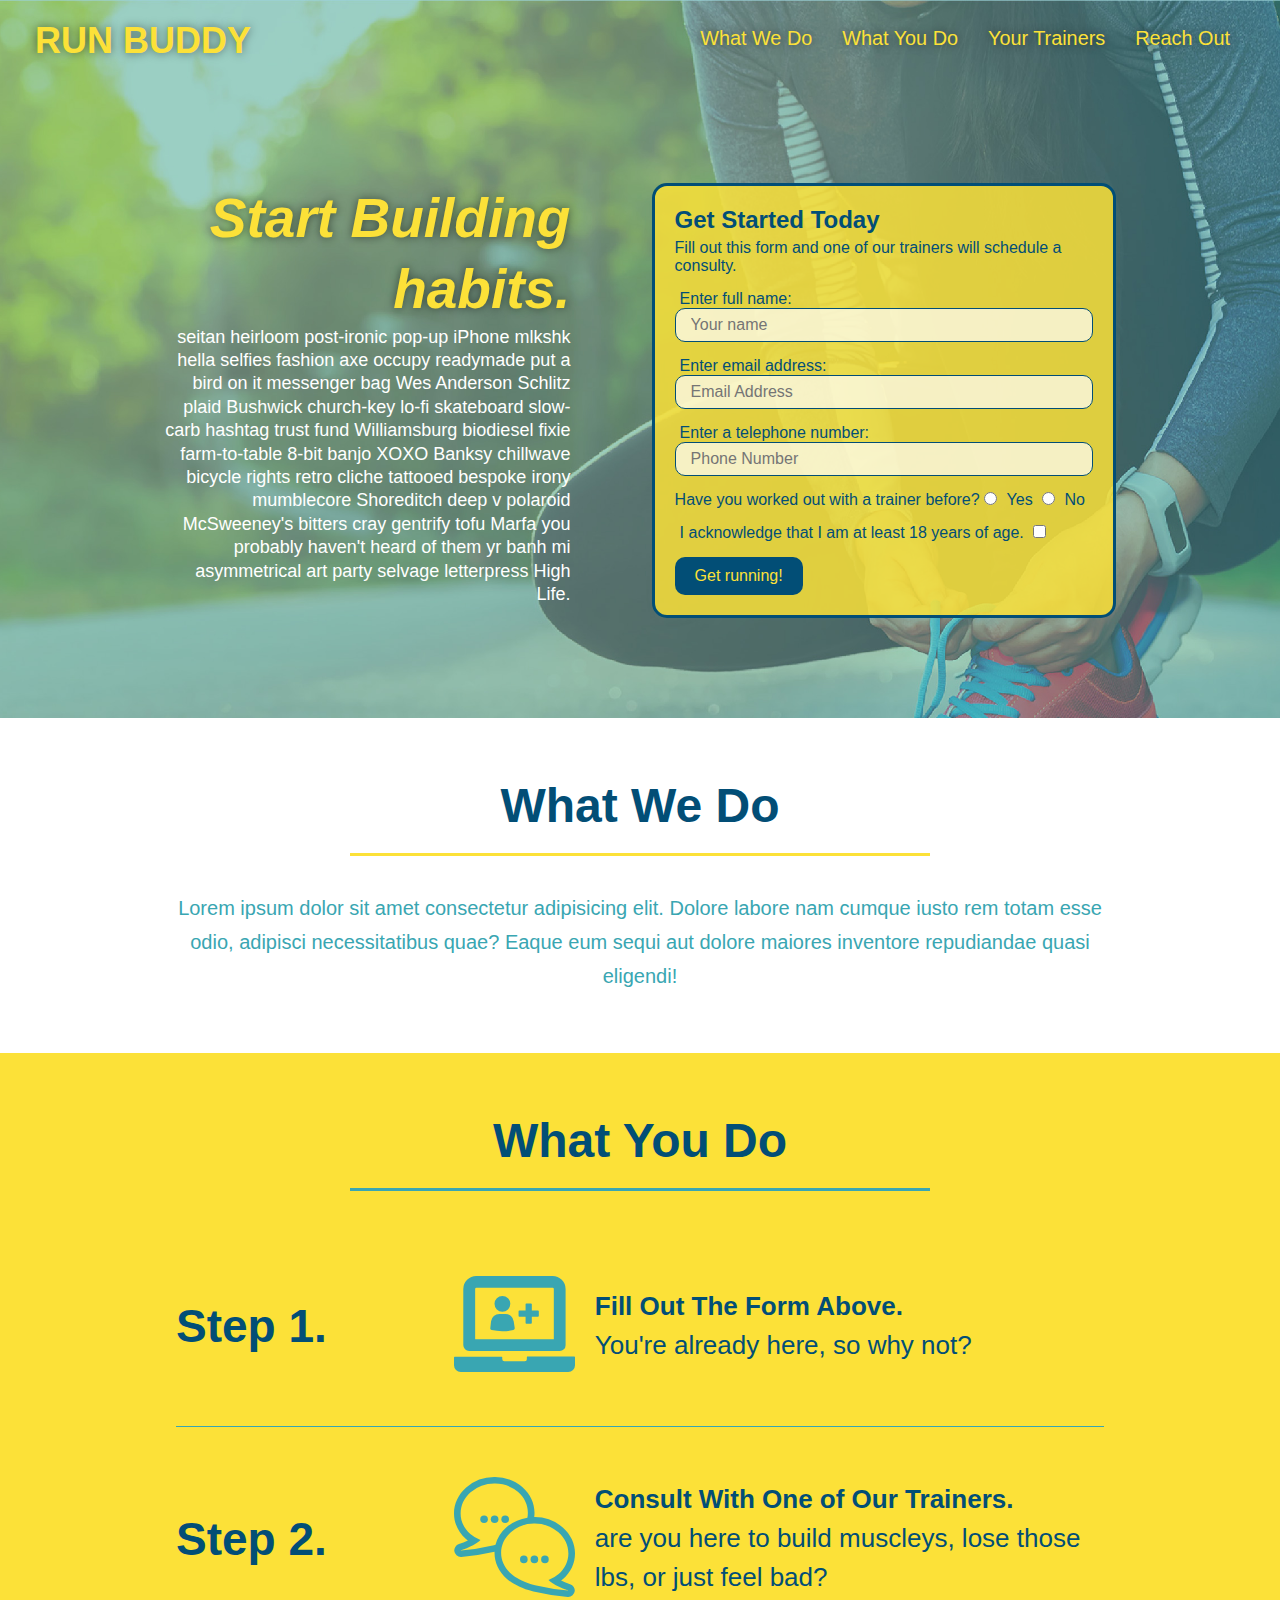
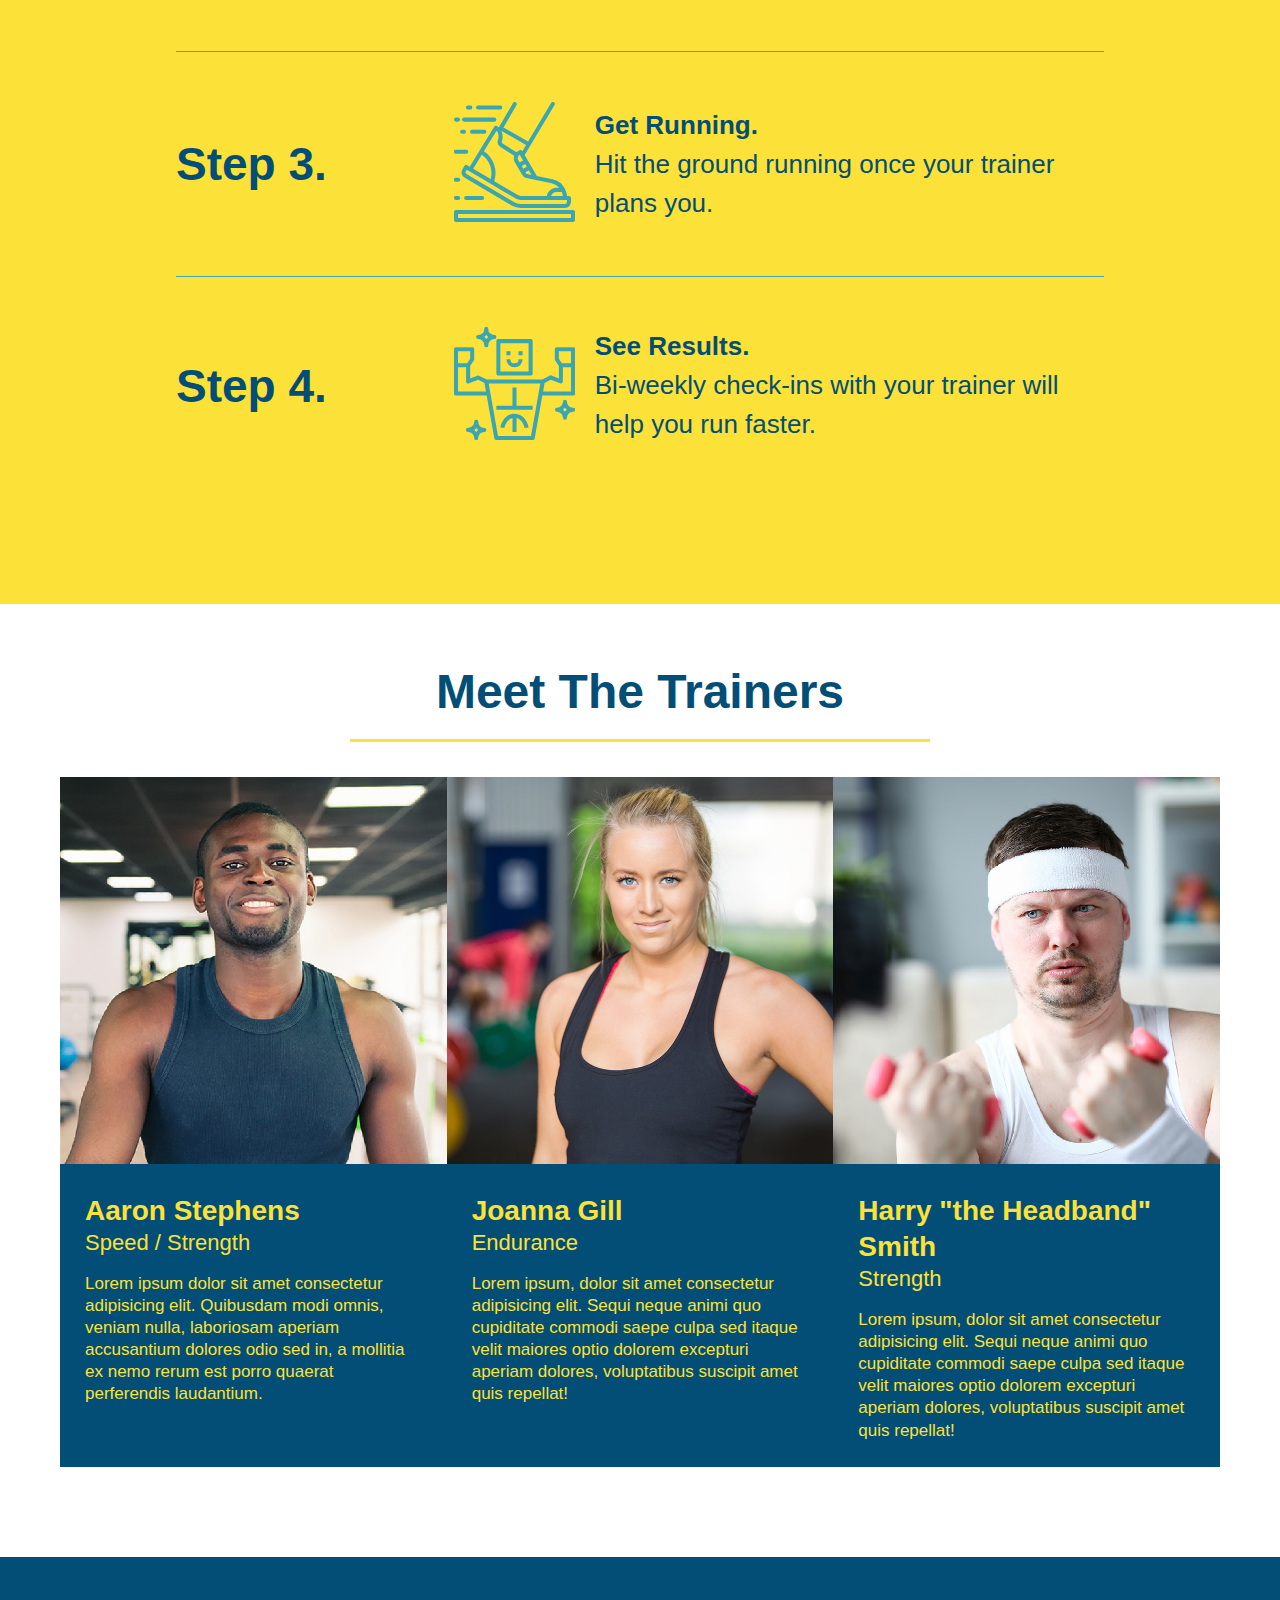
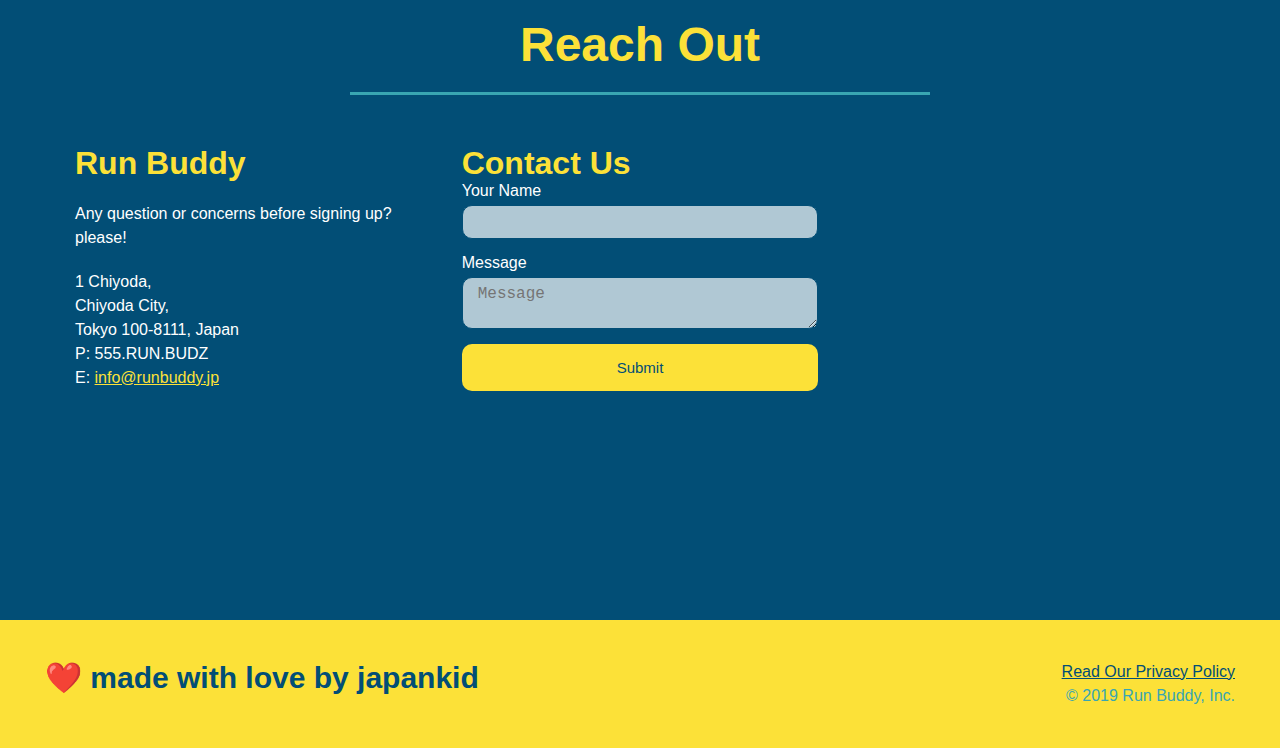
<file: index.html>
<!DOCTYPE html>
<html lang='en'>
    <head>
        <meta charset="UTF-8" />
        <meta name="viewport" content="width=device-width, initial-scale=1.0" />
        <link rel="stylesheet" href="./assets/css/style.css" />
        <title>Run Buddy</title>
    </head>
    <body>
        <!-- navigation -->
        <header>
            <h1>
                <a href="./">RUN BUDDY</a>
            </h1>
            <nav>
                <ul>
                    <li>
                        <a href="./index.html#what-we-do">What We Do</a>
                    </li>
                    <li>
                        <a href="./index.html#what-you-do">What You Do</a>
                    </li>
                    <li>
                        <a href="./index.html#your-trainers">Your Trainers</a>
                    </li>
                    <li>
                        <a href="./index.html#reach-out">Reach Out</a>
                    </li>
                </ul>
            </nav>
        </header>
    
        <!-- jumbotron?? hero -->

        <section class="hero">
            <div class="hero-cta">
                    <h2>Start Building habits.</h2>
                <p>
                    seitan heirloom post-ironic pop-up iPhone mlkshk hella selfies fashion axe occupy readymade put a bird on it messenger bag Wes Anderson Schlitz plaid Bushwick church-key lo-fi skateboard slow-carb hashtag trust fund Williamsburg biodiesel fixie farm-to-table 8-bit banjo XOXO Banksy chillwave bicycle rights retro cliche tattooed bespoke irony mumblecore Shoreditch deep v polaroid McSweeney's bitters cray gentrify tofu Marfa you probably haven't heard of them yr banh mi asymmetrical art party selvage letterpress High Life. 
                </p>
            </div>
            <div class="hero-form">
                <h3>Get Started Today</h3>
                <p>Fill out this form and one of our trainers will schedule a consulty.</p>
            <form>
                <label for="name">Enter full name:</label>
                <input type="text" placeholder="Your name" name="name" id="name" class="form-input" />
                <label for="name">Enter email address:</label>
                <input type="email" placeholder="Email Address" name="email" id="email" class="form-input" />
                <label for="name">Enter  a telephone number:</label>
                <input type="tel" placeholder="Phone Number" name="phone" id="phone" class="form-input" />
                <p>
                    Have you worked out with a trainer before?
                    <input type="radio" name="trainer-confirm" id="trainer-yes" />
                    <label for="trainer-yes">Yes</label>
                    <input type="radio" name="trainer-confirm" id="trainer-no" />
                    <label for="trainer-no">No</label>
                </p>
                <p>
                    <label for="checkbox">
                        I acknowledge that I am at least 18 years of age.
                    </label>
                    <input type="checkbox" name="age-confirm" id="checkbox" />
                </p>
                <button type="submit">
                    Get running!
                </button>
            </form>
            </div>
        </section>

        <!-- what we do section -->
        <section id="what-we-do" class="intro">
            <div class="flex-row">
                <h2 class="section-title primary-border">What We Do</h2>
            </div>
            <div class="flex-row">
                <p>
                Lorem ipsum dolor sit amet consectetur adipisicing elit. Dolore labore nam cumque iusto rem totam esse odio, adipisci necessitatibus quae? Eaque eum sequi aut dolore maiores inventore repudiandae quasi eligendi!
                </p>
            </div>
        </section>

        <!-- "what you do" section -->
        <section id="what-you-do" class="steps">
            <div class="flex-row">
                <h2 class="section-title secondary-border">What You Do</h2>
            </div>

            <div class="step">
                <h3>Step 1.</h3>
                <div class="step-info">
                    <div class="step-img">
                        <img src="./assets/images/step-1.svg" alt="" />
                    </div>
                    <div class="step-text">
                        <h4>Fill Out The Form Above.</h4>
                        <p>You're already here, so why not?</p>
                    </div>
                </div>
            </div>

            <div class="step">
                <h3>Step 2.</h3>
                <div class="step-info">
                    <div class="step-img">
                        <img src="./assets/images/step-2.svg" alt="" />
                    </div>
                    <div class="step-text">
                        <h4>Consult With One of Our Trainers.</h4>
                        <p>are you here to build muscleys, lose those lbs, or just feel bad?</p>
                    </div>
                </div>
            </div>

            <div class="step">
                <h3>Step 3.</h3>
                <div class="step-info">
                    <div class="step-img">
                        <img src="./assets/images/step-3.svg" alt="" />
                    </div>
                    <div class="step-text">
                        <h4>Get Running.</h4>
                        <p>Hit the ground running once your trainer plans you.</p>
                    </div>
                </div>
            </div>

            <div class="step">
                <h3>Step 4.</h3>
                <div class="step-info">
                    <div class="step-img">
                        <img src="./assets/images/step-4.svg" alt="" />
                    </div>
                    <div class="step-text">
                        <h4>See Results.</h4>
                        <p>Bi-weekly check-ins with your trainer will help you run faster.</p>
                    </div>
                </div>
            </div>
        </section>

        <!-- meet the trainers section -->
        <section id="your-trainers">
            <div class="flex-row">
                <h2 class="section-title primary-border">Meet The Trainers</h2>
            </div>
            <div class="trainers">
                <article class="trainer">
                    <img src="./assets/images/trainer-1.jpg" alt="Aaron Stephens with his workout smile.">
                    <div class="trainer-bio">
                        <h3 class="trainer-name">Aaron Stephens</h3>
                        <h4 class="trainer-role">Speed / Strength</h4>
                        <p>Lorem ipsum dolor sit amet consectetur adipisicing elit. Quibusdam modi omnis, veniam nulla, laboriosam aperiam accusantium dolores odio sed in, a mollitia ex nemo rerum est porro quaerat perferendis laudantium.</p>
                    </div>
                </article>
                <article class="trainer">
                    <img src="./assets/images/trainer-2.jpg" alt="Joanna Gill cooling off after a workout" />
                    <div class="trainer-bio">
                    <h3 class="trainer-name">Joanna Gill</h3>
                    <h4 class="trainer-role">Endurance</h4>
                    <p>
                        Lorem ipsum, dolor sit amet consectetur adipisicing elit. Sequi neque animi quo cupiditate commodi saepe culpa sed
                        itaque velit maiores optio dolorem excepturi aperiam dolores, voluptatibus suscipit amet quis repellat!
                    </p>
                    </div>
                </article>
                <article class="trainer">
                    <img src="./assets/images/trainer-3.jpg" alt="Harry Smith wearing a headband and lifting comically small pink weights" />
                    <div class="trainer-bio">
                        <h3 class="trainer-name">Harry "the Headband" Smith</h3>
                        <h4 class="trainer-role">Strength</h4>
                        <p>
                        Lorem ipsum, dolor sit amet consectetur adipisicing elit. Sequi neque animi quo cupiditate commodi saepe culpa sed
                        itaque velit maiores optio dolorem excepturi aperiam dolores, voluptatibus suscipit amet quis repellat!
                        </p>
                    </div>
                </article>
            </div>
        </section>

        <!-- reach out section  -->
        <section id="reach-out" class="contact">
            <div class="flex-row">
                <h2 class="section-title secondary-border">Reach Out</h2>
            </div>
            <div class="contact-info">
                <div class="">
                    <h3>Run Buddy</h3>
                    <p>
                        Any question or concerns before signing up?
                        <br />
                        please!  
                    </p>
                    <address>
                        1 Chiyoda, <br />
                        Chiyoda City, <br />
                        Tokyo 100-8111, Japan <br />
                        P: 555.RUN.BUDZ <br />
                        E: <a href="mailto:info@runbuddy.jp">info@runbuddy.jp</a>
                    </address>
                </div>
                <div class="contact-form">
                    <h3>Contact Us</h3>
                    <form action="">
                        <label for="contact-name">Your Name</label>
                        <input type="text" name="" id="contact-name" />

                        <label for="contact-message">Message</label>
                        <textarea placeholder="Message" id="contact-message"></textarea>

                        <button type="submit">Submit</button>
                    </form>
                </div>
                <iframe 
                    src="https://www.google.com/maps/embed?pb=!1m18!1m12!1m3!1d12962.928558967824!2d139.74542904838884!3d35.68359698309908!2m3!1f0!2f0!3f0!3m2!1i1024!2i768!4f13.1!3m3!1m2!1s0x60188c0b1b806a69%3A0xbfa7a32017109d7b!2s100-8111%2C%20Japan!5e0!3m2!1sen!2sus!4v1613855663952!5m2!1sen!2sus" 
                    width="400" height="400" style="border:0;" allowfullscreen="" loading="lazy">
                </iframe>
            </div>
        </section>

        <!-- footer -->
        <footer>
            <h2>❤️ made with love by japankid</h2>
            <div>
                <a href="./privacy-policy.html">Read Our Privacy Policy</a> <br />
                &copy; 2019 Run Buddy, Inc.
            </div>
        </footer>

        
    </body>
</html>
</file>
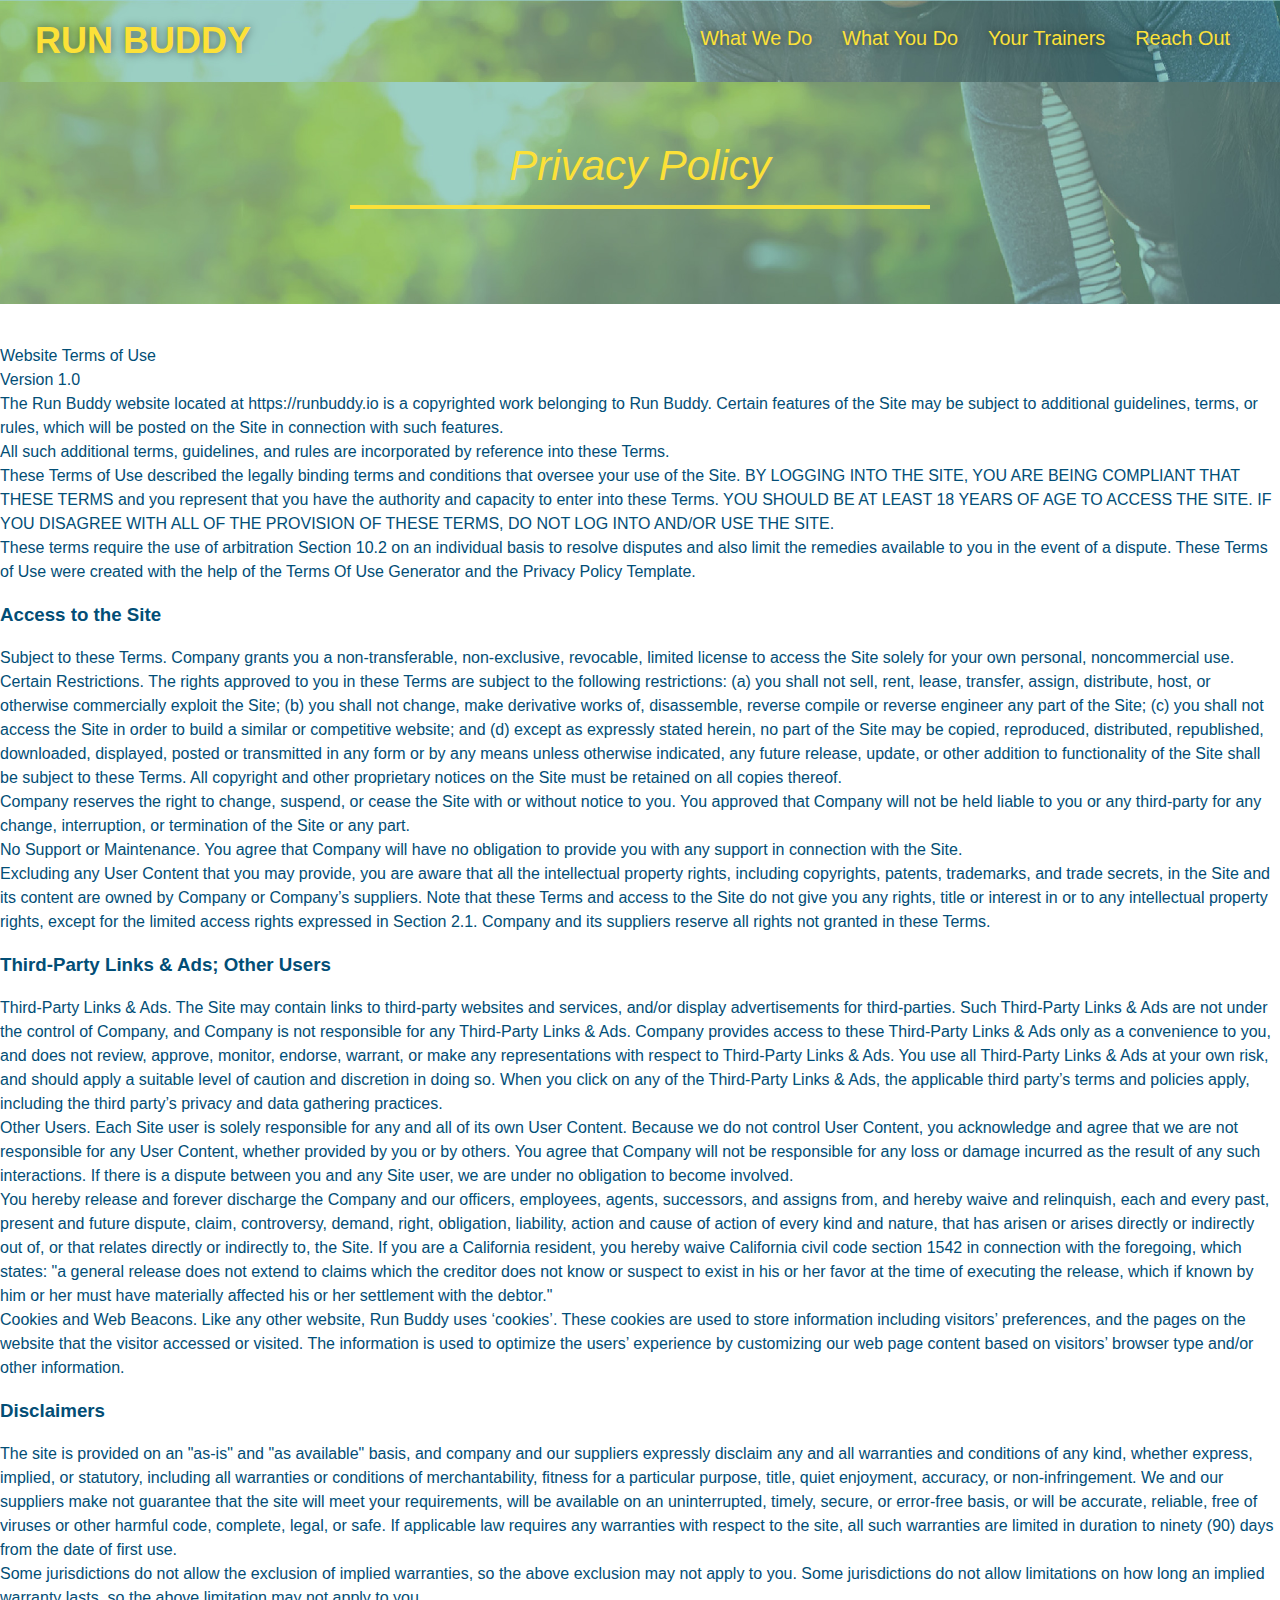
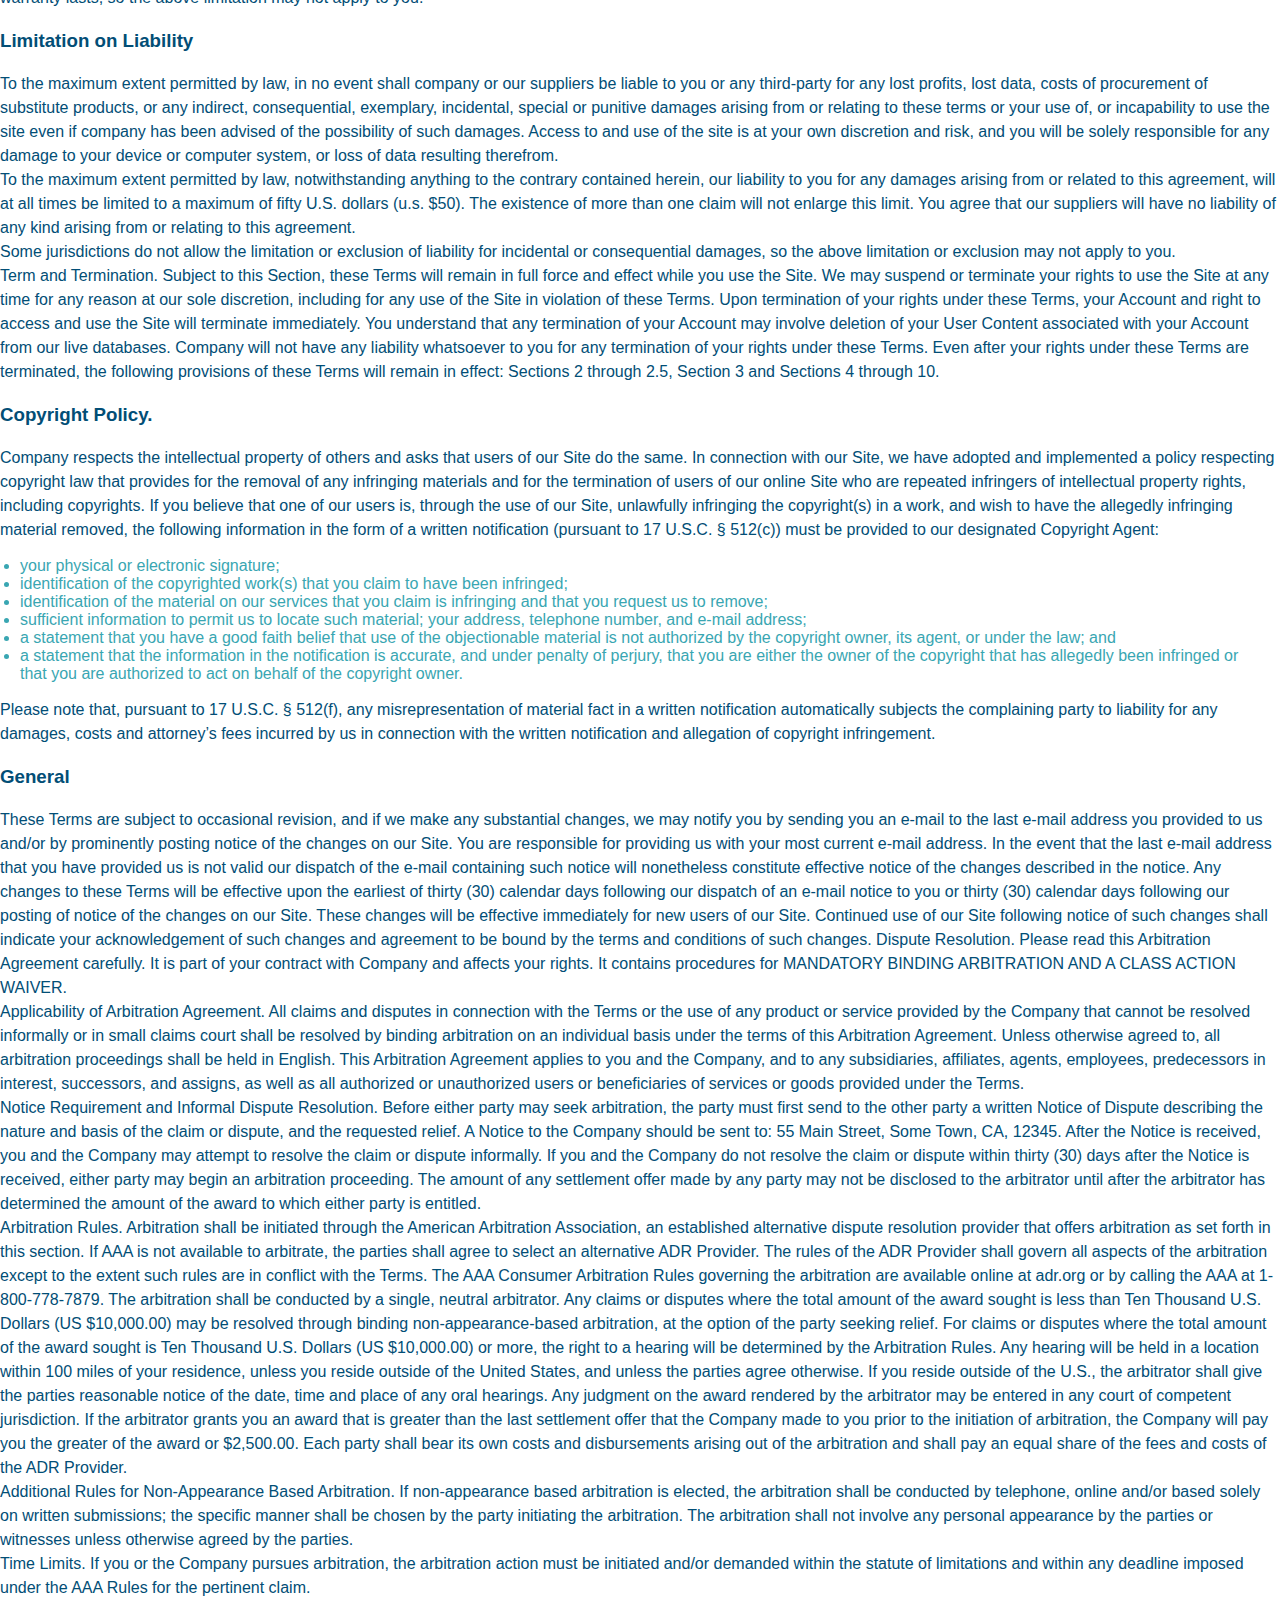
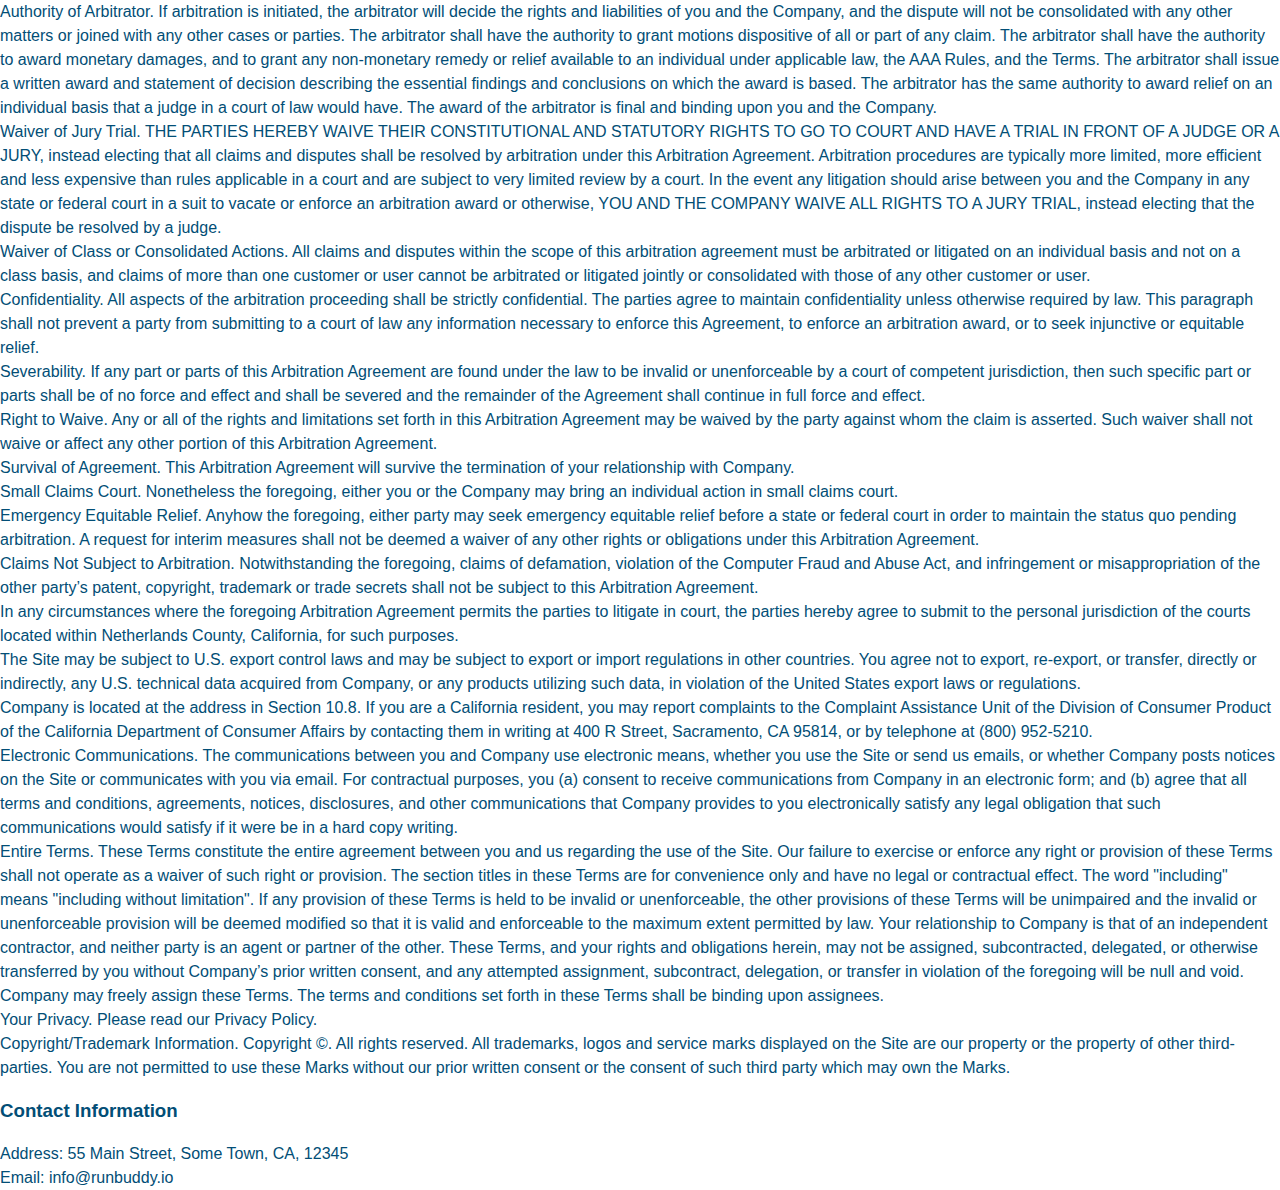
<file: privacy-policy.html>
<!DOCTYPE html>
<html lang="en">
    <head>
      <meta charset="UTF-8" />
      <meta name="viewport" content="width=device-width, initial-scale=1.0" />
      <link rel="stylesheet" href="./assets/css/style.css" />
      <link rel="stylesheet" href="./assets/css/secondary-style.css" />
      <title>Privacy Policy - Run Buddy</title>
    </head>
    <body>
        <header>
            <h1>
                <a href="./">RUN BUDDY</a>
            </h1>
            <nav>
                <ul>
                    <li>
                        <a href="./index.html#what-we-do">What We Do</a>
                    </li>
                    <li>
                        <a href="./index.html#what-you-do">What You Do</a>
                    </li>
                    <li>
                        <a href="./index.html#your-trainers">Your Trainers</a>
                    </li>
                    <li>
                        <a href="./index.html#reach-out">Reach Out</a>
                    </li>
                </ul>
            </nav>
        </header>
        <section class="hero hero-secondary">
            <h2 class="section-title">Privacy Policy</h2>
        </section>
        <article class="secondary-content">
          <p>
            Website Terms of Use
          </p>
    
          <p>
            Version 1.0
          </p>
    
          <p>
            The Run Buddy website located at https://runbuddy.io is a copyrighted work belonging to Run Buddy. Certain
            features of the Site may be subject to additional guidelines, terms, or rules, which will be posted on the Site
            in connection with such features.
          </p>
    
          <p>
            All such additional terms, guidelines, and rules are incorporated by reference into these Terms.
          </p>
    
          <p>
            These Terms of Use described the legally binding terms and conditions that oversee your use of the Site. BY
            LOGGING INTO THE SITE, YOU ARE BEING COMPLIANT THAT THESE TERMS and you represent that you have the authority
            and capacity to enter into these Terms. YOU SHOULD BE AT LEAST 18 YEARS OF AGE TO ACCESS THE SITE. IF YOU
            DISAGREE WITH ALL OF THE PROVISION OF THESE TERMS, DO NOT LOG INTO AND/OR USE THE SITE.
          </p>
    
          <p>
            These terms require the use of arbitration Section 10.2 on an individual basis to resolve disputes and also
            limit the remedies available to you in the event of a dispute. These Terms of Use were created with the help of
            the Terms Of Use Generator and the Privacy Policy Template.
          </p>
    
          <h3>
            Access to the Site
          </h3>
    
          <p>
            Subject to these Terms. Company grants you a non-transferable, non-exclusive, revocable, limited license to
            access the Site solely for your own personal, noncommercial use.
          </p>
    
          <p>
            Certain Restrictions. The rights approved to you in these Terms are subject to the following restrictions: (a)
            you shall not sell, rent, lease, transfer, assign, distribute, host, or otherwise commercially exploit the Site;
            (b) you shall not change, make derivative works of, disassemble, reverse compile or reverse engineer any part of
            the Site; (c) you shall not access the Site in order to build a similar or competitive website; and (d) except
            as expressly stated herein, no part of the Site may be copied, reproduced, distributed, republished, downloaded,
            displayed, posted or transmitted in any form or by any means unless otherwise indicated, any future release,
            update, or other addition to functionality of the Site shall be subject to these Terms. All copyright and other
            proprietary notices on the Site must be retained on all copies thereof.
          </p>
    
          <p>
            Company reserves the right to change, suspend, or cease the Site with or without notice to you. You approved
            that Company will not be held liable to you or any third-party for any change, interruption, or termination of
            the Site or any part.
          </p>
    
          <p>
            No Support or Maintenance. You agree that Company will have no obligation to provide you with any support in
            connection with the Site.
          </p>
    
          <p>
            Excluding any User Content that you may provide, you are aware that all the intellectual property rights,
            including copyrights, patents, trademarks, and trade secrets, in the Site and its content are owned by Company
            or Company’s suppliers. Note that these Terms and access to the Site do not give you any rights, title or
            interest in or to any intellectual property rights, except for the limited access rights expressed in Section
            2.1. Company and its suppliers reserve all rights not granted in these Terms.
          </p>
    
          <h3>
            Third-Party Links & Ads; Other Users
          </h3>
    
          <p>
            Third-Party Links & Ads. The Site may contain links to third-party websites and services, and/or display
            advertisements for third-parties. Such Third-Party Links & Ads are not under the control of Company, and Company
            is not responsible for any Third-Party Links & Ads. Company provides access to these Third-Party Links & Ads
            only as a convenience to you, and does not review, approve, monitor, endorse, warrant, or make any
            representations with respect to Third-Party Links & Ads. You use all Third-Party Links & Ads at your own risk,
            and should apply a suitable level of caution and discretion in doing so. When you click on any of the
            Third-Party Links & Ads, the applicable third party’s terms and policies apply, including the third party’s
            privacy and data gathering practices.
          </p>
    
          <p>
            Other Users. Each Site user is solely responsible for any and all of its own User Content. Because we do not
            control User Content, you acknowledge and agree that we are not responsible for any User Content, whether
            provided by you or by others. You agree that Company will not be responsible for any loss or damage incurred as
            the result of any such interactions. If there is a dispute between you and any Site user, we are under no
            obligation to become involved.
          </p>
    
          <p>
            You hereby release and forever discharge the Company and our officers, employees, agents, successors, and
            assigns from, and hereby waive and relinquish, each and every past, present and future dispute, claim,
            controversy, demand, right, obligation, liability, action and cause of action of every kind and nature, that has
            arisen or arises directly or indirectly out of, or that relates directly or indirectly to, the Site. If you are
            a California resident, you hereby waive California civil code section 1542 in connection with the foregoing,
            which states: "a general release does not extend to claims which the creditor does not know or suspect to exist
            in his or her favor at the time of executing the release, which if known by him or her must have materially
            affected his or her settlement with the debtor."
          </p>
    
          <p>
            Cookies and Web Beacons. Like any other website, Run Buddy uses ‘cookies’. These cookies are used to store
            information including visitors’ preferences, and the pages on the website that the visitor accessed or visited.
            The information is used to optimize the users’ experience by customizing our web page content based on visitors’
            browser type and/or other information.
          </p>
    
          <h3>
            Disclaimers
          </h3>
    
          <p>
            The site is provided on an "as-is" and "as available" basis, and company and our suppliers expressly disclaim
            any and all warranties and conditions of any kind, whether express, implied, or statutory, including all
            warranties or conditions of merchantability, fitness for a particular purpose, title, quiet enjoyment, accuracy,
            or non-infringement. We and our suppliers make not guarantee that the site will meet your requirements, will be
            available on an uninterrupted, timely, secure, or error-free basis, or will be accurate, reliable, free of
            viruses or other harmful code, complete, legal, or safe. If applicable law requires any warranties with respect
            to the site, all such warranties are limited in duration to ninety (90) days from the date of first use.
          </p>
    
          <p>
            Some jurisdictions do not allow the exclusion of implied warranties, so the above exclusion may not apply to
            you. Some jurisdictions do not allow limitations on how long an implied warranty lasts, so the above limitation
            may not apply to you.
          </p>
    
          <h3>
            Limitation on Liability
          </h3>
    
          <p>
            To the maximum extent permitted by law, in no event shall company or our suppliers be liable to you or any
            third-party for any lost profits, lost data, costs of procurement of substitute products, or any indirect,
            consequential, exemplary, incidental, special or punitive damages arising from or relating to these terms or
            your use of, or incapability to use the site even if company has been advised of the possibility of such
            damages. Access to and use of the site is at your own discretion and risk, and you will be solely responsible
            for any damage to your device or computer system, or loss of data resulting therefrom.
          </p>
    
          <p>
            To the maximum extent permitted by law, notwithstanding anything to the contrary contained herein, our liability
            to you for any damages arising from or related to this agreement, will at all times be limited to a maximum of
            fifty U.S. dollars (u.s. $50). The existence of more than one claim will not enlarge this limit. You agree that
            our suppliers will have no liability of any kind arising from or relating to this agreement.
          </p>
    
          <p>
            Some jurisdictions do not allow the limitation or exclusion of liability for incidental or consequential
            damages, so the above limitation or exclusion may not apply to you.
          </p>
    
          <p>
            Term and Termination. Subject to this Section, these Terms will remain in full force and effect while you use
            the Site. We may suspend or terminate your rights to use the Site at any time for any reason at our sole
            discretion, including for any use of the Site in violation of these Terms. Upon termination of your rights under
            these Terms, your Account and right to access and use the Site will terminate immediately. You understand that
            any termination of your Account may involve deletion of your User Content associated with your Account from our
            live databases. Company will not have any liability whatsoever to you for any termination of your rights under
            these Terms. Even after your rights under these Terms are terminated, the following provisions of these Terms
            will remain in effect: Sections 2 through 2.5, Section 3 and Sections 4 through 10.
          </p>
    
          <h3>
            Copyright Policy.
          </h3>
    
          <p>
            Company respects the intellectual property of others and asks that users of our Site do the same. In connection
            with our Site, we have adopted and implemented a policy respecting copyright law that provides for the removal
            of any infringing materials and for the termination of users of our online Site who are repeated infringers of
            intellectual property rights, including copyrights. If you believe that one of our users is, through the use of
            our Site, unlawfully infringing the copyright(s) in a work, and wish to have the allegedly infringing material
            removed, the following information in the form of a written notification (pursuant to 17 U.S.C. § 512(c)) must
            be provided to our designated Copyright Agent:
          </p>
    
          <ul>
            <li>
              your physical or electronic signature;
            </li>
            <li>
              identification of the copyrighted work(s) that you claim to have been infringed;
            </li>
            <li>
              identification of the material on our services that you claim is infringing and that you request us to remove;
            </li>
            <li>
              sufficient information to permit us to locate such material; your address, telephone number, and e-mail
              address;
            </li>
            <li>
              a statement that you have a good faith belief that use of the objectionable material is not authorized by the
              copyright owner, its agent, or under the law; and
            </li>
            <li>
              a statement that the information in the notification is accurate, and under penalty of perjury, that you are
              either the owner of the copyright that has allegedly been infringed or that you are authorized to act on
              behalf of the copyright owner.
            </li>
          </ul>
    
          <p>
            Please note that, pursuant to 17 U.S.C. § 512(f), any misrepresentation of material fact in a written
            notification automatically subjects the complaining party to liability for any damages, costs and attorney’s
            fees incurred by us in connection with the written notification and allegation of copyright infringement.
          </p>
    
          <h3>
            General
          </h3>
    
          <p>
            These Terms are subject to occasional revision, and if we make any substantial changes, we may notify you by
            sending you an e-mail to the last e-mail address you provided to us and/or by prominently posting notice of the
            changes on our Site. You are responsible for providing us with your most current e-mail address. In the event
            that the last e-mail address that you have provided us is not valid our dispatch of the e-mail containing such
            notice will nonetheless constitute effective notice of the changes described in the notice. Any changes to these
            Terms will be effective upon the earliest of thirty (30) calendar days following our dispatch of an e-mail
            notice to you or thirty (30) calendar days following our posting of notice of the changes on our Site. These
            changes will be effective immediately for new users of our Site. Continued use of our Site following notice of
            such changes shall indicate your acknowledgement of such changes and agreement to be bound by the terms and
            conditions of such changes. Dispute Resolution. Please read this Arbitration Agreement carefully. It is part of
            your contract with Company and affects your rights. It contains procedures for MANDATORY BINDING ARBITRATION AND
            A CLASS ACTION WAIVER.
          </p>
    
          <p>
            Applicability of Arbitration Agreement. All claims and disputes in connection with the Terms or the use of any
            product or service provided by the Company that cannot be resolved informally or in small claims court shall be
            resolved by binding arbitration on an individual basis under the terms of this Arbitration Agreement. Unless
            otherwise agreed to, all arbitration proceedings shall be held in English. This Arbitration Agreement applies to
            you and the Company, and to any subsidiaries, affiliates, agents, employees, predecessors in interest,
            successors, and assigns, as well as all authorized or unauthorized users or beneficiaries of services or goods
            provided under the Terms.
          </p>
    
          <p>
            Notice Requirement and Informal Dispute Resolution. Before either party may seek arbitration, the party must
            first send to the other party a written Notice of Dispute describing the nature and basis of the claim or
            dispute, and the requested relief. A Notice to the Company should be sent to: 55 Main Street, Some Town, CA,
            12345. After the Notice is received, you and the Company may attempt to resolve the claim or dispute informally.
            If you and the Company do not resolve the claim or dispute within thirty (30) days after the Notice is received,
            either party may begin an arbitration proceeding. The amount of any settlement offer made by any party may not
            be disclosed to the arbitrator until after the arbitrator has determined the amount of the award to which either
            party is entitled.
          </p>
    
          <p>
            Arbitration Rules. Arbitration shall be initiated through the American Arbitration Association, an established
            alternative dispute resolution provider that offers arbitration as set forth in this section. If AAA is not
            available to arbitrate, the parties shall agree to select an alternative ADR Provider. The rules of the ADR
            Provider shall govern all aspects of the arbitration except to the extent such rules are in conflict with the
            Terms. The AAA Consumer Arbitration Rules governing the arbitration are available online at adr.org or by
            calling the AAA at 1-800-778-7879. The arbitration shall be conducted by a single, neutral arbitrator. Any
            claims or disputes where the total amount of the award sought is less than Ten Thousand U.S. Dollars (US
            $10,000.00) may be resolved through binding non-appearance-based arbitration, at the option of the party seeking
            relief. For claims or disputes where the total amount of the award sought is Ten Thousand U.S. Dollars (US
            $10,000.00) or more, the right to a hearing will be determined by the Arbitration Rules. Any hearing will be
            held in a location within 100 miles of your residence, unless you reside outside of the United States, and
            unless the parties agree otherwise. If you reside outside of the U.S., the arbitrator shall give the parties
            reasonable notice of the date, time and place of any oral hearings. Any judgment on the award rendered by the
            arbitrator may be entered in any court of competent jurisdiction. If the arbitrator grants you an award that is
            greater than the last settlement offer that the Company made to you prior to the initiation of arbitration, the
            Company will pay you the greater of the award or $2,500.00. Each party shall bear its own costs and
            disbursements arising out of the arbitration and shall pay an equal share of the fees and costs of the ADR
            Provider.
          </p>
    
          <p>
            Additional Rules for Non-Appearance Based Arbitration. If non-appearance based arbitration is elected, the
            arbitration shall be conducted by telephone, online and/or based solely on written submissions; the specific
            manner shall be chosen by the party initiating the arbitration. The arbitration shall not involve any personal
            appearance by the parties or witnesses unless otherwise agreed by the parties.
          </p>
    
          <p>
            Time Limits. If you or the Company pursues arbitration, the arbitration action must be initiated and/or demanded
            within the statute of limitations and within any deadline imposed under the AAA Rules for the pertinent claim.
          </p>
    
          <p>
            Authority of Arbitrator. If arbitration is initiated, the arbitrator will decide the rights and liabilities of
            you and the Company, and the dispute will not be consolidated with any other matters or joined with any other
            cases or parties. The arbitrator shall have the authority to grant motions dispositive of all or part of any
            claim. The arbitrator shall have the authority to award monetary damages, and to grant any non-monetary remedy
            or relief available to an individual under applicable law, the AAA Rules, and the Terms. The arbitrator shall
            issue a written award and statement of decision describing the essential findings and conclusions on which the
            award is based. The arbitrator has the same authority to award relief on an individual basis that a judge in a
            court of law would have. The award of the arbitrator is final and binding upon you and the Company.
          </p>
    
          <p>
            Waiver of Jury Trial. THE PARTIES HEREBY WAIVE THEIR CONSTITUTIONAL AND STATUTORY RIGHTS TO GO TO COURT AND HAVE
            A TRIAL IN FRONT OF A JUDGE OR A JURY, instead electing that all claims and disputes shall be resolved by
            arbitration under this Arbitration Agreement. Arbitration procedures are typically more limited, more efficient
            and less expensive than rules applicable in a court and are subject to very limited review by a court. In the
            event any litigation should arise between you and the Company in any state or federal court in a suit to vacate
            or enforce an arbitration award or otherwise, YOU AND THE COMPANY WAIVE ALL RIGHTS TO A JURY TRIAL, instead
            electing that the dispute be resolved by a judge.
          </p>
    
          <p>
            Waiver of Class or Consolidated Actions. All claims and disputes within the scope of this arbitration agreement
            must be arbitrated or litigated on an individual basis and not on a class basis, and claims of more than one
            customer or user cannot be arbitrated or litigated jointly or consolidated with those of any other customer or
            user.
          </p>
    
          <p>
            Confidentiality. All aspects of the arbitration proceeding shall be strictly confidential. The parties agree to
            maintain confidentiality unless otherwise required by law. This paragraph shall not prevent a party from
            submitting to a court of law any information necessary to enforce this Agreement, to enforce an arbitration
            award, or to seek injunctive or equitable relief.
          </p>
    
          <p>
            Severability. If any part or parts of this Arbitration Agreement are found under the law to be invalid or
            unenforceable by a court of competent jurisdiction, then such specific part or parts shall be of no force and
            effect and shall be severed and the remainder of the Agreement shall continue in full force and effect.
          </p>
    
          <p>
            Right to Waive. Any or all of the rights and limitations set forth in this Arbitration Agreement may be waived
            by the party against whom the claim is asserted. Such waiver shall not waive or affect any other portion of this
            Arbitration Agreement.
          </p>
    
          <p>
            Survival of Agreement. This Arbitration Agreement will survive the termination of your relationship with
            Company.
          </p>
    
          <p>
            Small Claims Court. Nonetheless the foregoing, either you or the Company may bring an individual action in small
            claims court.
          </p>
    
          <p>
            Emergency Equitable Relief. Anyhow the foregoing, either party may seek emergency equitable relief before a
            state or federal court in order to maintain the status quo pending arbitration. A request for interim measures
            shall not be deemed a waiver of any other rights or obligations under this Arbitration Agreement.
          </p>
    
          <p>
            Claims Not Subject to Arbitration. Notwithstanding the foregoing, claims of defamation, violation of the
            Computer Fraud and Abuse Act, and infringement or misappropriation of the other party’s patent, copyright,
            trademark or trade secrets shall not be subject to this Arbitration Agreement.
          </p>
    
          <p>
            In any circumstances where the foregoing Arbitration Agreement permits the parties to litigate in court, the
            parties hereby agree to submit to the personal jurisdiction of the courts located within Netherlands County,
            California, for such purposes.
          </p>
    
          <p>
            The Site may be subject to U.S. export control laws and may be subject to export or import regulations in other
            countries. You agree not to export, re-export, or transfer, directly or indirectly, any U.S. technical data
            acquired from Company, or any products utilizing such data, in violation of the United States export laws or
            regulations.
          </p>
    
          <p>
            Company is located at the address in Section 10.8. If you are a California resident, you may report complaints
            to the Complaint Assistance Unit of the Division of Consumer Product of the California Department of Consumer
            Affairs by contacting them in writing at 400 R Street, Sacramento, CA 95814, or by telephone at (800) 952-5210.
          </p>
    
          <p>
            Electronic Communications. The communications between you and Company use electronic means, whether you use the
            Site or send us emails, or whether Company posts notices on the Site or communicates with you via email. For
            contractual purposes, you (a) consent to receive communications from Company in an electronic form; and (b)
            agree that all terms and conditions, agreements, notices, disclosures, and other communications that Company
            provides to you electronically satisfy any legal obligation that such communications would satisfy if it were be
            in a hard copy writing.
          </p>
    
          <p>
            Entire Terms. These Terms constitute the entire agreement between you and us regarding the use of the Site. Our
            failure to exercise or enforce any right or provision of these Terms shall not operate as a waiver of such right
            or provision. The section titles in these Terms are for convenience only and have no legal or contractual
            effect. The word "including" means "including without limitation". If any provision of these Terms is held to be
            invalid or unenforceable, the other provisions of these Terms will be unimpaired and the invalid or
            unenforceable provision will be deemed modified so that it is valid and enforceable to the maximum extent
            permitted by law. Your relationship to Company is that of an independent contractor, and neither party is an
            agent or partner of the other. These Terms, and your rights and obligations herein, may not be assigned,
            subcontracted, delegated, or otherwise transferred by you without Company’s prior written consent, and any
            attempted assignment, subcontract, delegation, or transfer in violation of the foregoing will be null and void.
            Company may freely assign these Terms. The terms and conditions set forth in these Terms shall be binding upon
            assignees.
          </p>
    
          <p>
            Your Privacy. Please read our Privacy Policy.
          </p>
    
          <p>
            Copyright/Trademark Information. Copyright ©. All rights reserved. All trademarks, logos and service marks
            displayed on the Site are our property or the property of other third-parties. You are not permitted to use
            these Marks without our prior written consent or the consent of such third party which may own the Marks.
          </p>
    
          <h3>
            Contact Information
          </h3>
    
          <p>
            Address: 55 Main Street, Some Town, CA, 12345
          </p>
    
          <p>
            Email: info@runbuddy.io
          </p>
    </article>
    </body>
</html>
</file>
<file: assets/css/style.css>
* {
    margin: 0;
    padding: 0;
    box-sizing: border-box;
}

body {
    color: #39a6b2;
    font-family: Arial, Helvetica, sans-serif;
    background-color: #ffffff;
}

header {
    background-image: url("../images/hero-bg.jpg");
    background-size: cover;
    background-position: center;
    background-attachment: fixed;
    background-position: 80%;
    padding: 20px 35px;
    background-color: #39a6b2;
    display: flex;
    justify-content: space-between;
    flex-wrap: wrap;
    position: -webkit-sticky;
    position: sticky;
    top: 0;
}

header h1 {
    text-shadow: 0 0 10px rgba(0, 0, 0, 0.5);
    font-weight: bold;
    font-size: 36px;
    color: #fce138;
    margin: 0;
}

header a {
    text-decoration: none;
    color: #fce138;
}

header nav {
    margin: 7px 0;
}

header nav ul {
    display: flex;
    flex-wrap: wrap;
    justify-content: space-between;
    align-items: center;
    list-style: none;
}

header nav ul li a {
    text-shadow: 0 0 10px rgba(0, 0, 0, 0.5);
    padding: 10px 15px;
    font-weight: lighter;
    font-size: 1.55vw;
}

header nav ul li a:hover {
    background: #fce138;
    color: #024e76;
    border-radius: 15px;
    text-shadow: none;
}
  
.hero-form button:hover {
    background-color: #39a6b2;  
}

.contact-form button:hover {
    color: #fce138;
    background: #39a6b2;
}

footer {
    background: #fce138;
    width: 100%;
    padding: 40px 45px;
    display: flex;
    justify-content: space-between;
    flex-wrap: wrap;
}

footer h2 {
    color: #024e76;
    font-size: 30px;
    margin: 0px;
}

footer div {
    line-height: 1.5;
    text-align: right;
}

footer a {
    color: #024e76
}

section {
    padding: 60px;
}

/* hero stylin start :) */

.hero {
    background-image: url("../images/hero-bg.jpg");
    background-size: cover;
    background-position: center;
    background-attachment: fixed;
    background-position: 80%;
    display: flex;
    justify-content: center;
    flex-wrap: wrap;
    align-items: flex-start;
}

.hero-form {
    border-radius: 15px;
    background-color: #fce138d7;
    padding: 20px;
    width: 40%;
    margin: 3.5%;
    color: #024e76;
    border: solid 3px #024e76;
}

.hero-form h3 {
    font-size: 24px;
}

.hero-form p {
    margin: 5px 0px 15px 0;
}

.form-input {
    background-color: #ffffffb0;
    border-radius: 10px;
    border: 1px solid #024e76;
    display: block;
    padding: 7px 15px;
    font-size: 16px;
    color: #024e76;
    width: 100%;
    margin-bottom: 15px;
}

.form-input:focus {
    background-color: #ffffffff;
    outline: none;
}

.hero form label {
    margin: 0 5px;
}

.hero form button {
    border-radius: 10px;
    color: #fce138;
    background-color: #024e76;
    border: none;
    padding: 10px 20px;
    font-size: 16px;
}

.hero-cta {
    width: 35%;
    text-align: right;
    margin: 3.5%;
    color: #fff;
    font-size: 18px;
    line-height: 1.3;
}

.hero-cta h2 {
    text-shadow: 0 0 10px rgba(0, 0, 0, 0.5);
    font-style: Italic;
    font-size: 55px;
    color: #fce138
}

/* hero style end*/

.section-title {
    font-size: 48px;
    color: #024e76;
    border-bottom: 3px solid;
    padding-bottom: 20px;
    text-align: center;
    margin: 0 auto 35px auto;
    width: 50%;
}

.primary-border {
    border-color: #fce138;
}

.secondary-border {
    border-color: #39a6b2;
}

.intro p {
    line-height: 1.7;
    color: #39a6b2;
    width: 80%;
    font-size: 20px;
    margin: auto;
    text-align: center;
}
/* steps start */
.steps {
    background: #fce138;
}

.step {
    margin: 50px auto;
    padding-bottom: 50px;
    border-bottom: 1px solid #39a6b2;
    width: 80%;
    display: flex;
    flex-wrap: wrap;
    align-items: center;
    justify-content: space-between;
}

.step:last-child {
    border-bottom: none;
}

.step h3 {
    color: #024e76;
    font-size: 46px;
    flex: 1 30%;
}

.steps p {
    color: #024e76;
    font-size: 26px;
    line-height: 1.5;
}

.step-info {
    display: flex;
    flex-wrap: wrap;
    align-items: center;
    flex: 2 70%;
}

.step-img {
    flex: 1 12%;
    margin-right: 20px;
}

.step-img img {
    max-width: 100%;
}

.step-text {
    flex: 12;
}

.step-text h4 {
    font-size: 26px;
    line-height: 1.5;
    color: #024e76;
}


/* steps end */
/* trainer style start */
.trainers {
    width: 100%;
    margin: 0 auto;
    display: flex;
    flex-wrap: wrap;
    justify-content: space-around;
}

.trainer {
    margin: 0 auto 30px auto;
    background: #024e76;
    color: #fce138;
    flex: 1;
}

.trainer img {
    width: 100%;
}

.trainer-bio {
    padding: 25px;
    line-height: 1.3;
}

.trainer-bio h3 {
    font-size: 28px;
}

.trainer-bio h4 {
    font-weight: lighter;
    font-size: 22px;
    margin-bottom: 15px;
}

.trainer-bio p {
    font-size: 17px;
}
/* trainer style end */
.text-left {
    text-align: left;
}

.text-right {
    text-align: right;
}
/* reach out styles start */
.contact {
    background: #024e76;
}

.contact h2 {
    color: #fce138;
}

.contact-info {
    display: flex;
    justify-content: space-between;
    flex-wrap: wrap;
}

.contact-info > * {
    flex: 1;
    margin: 15px;
}

.contact-info iframe {
    height: 400px;
}

.contact-info div {
    color: #ffffff;
}

.contact h3 {
    color: #fce138;
    font-size: 32px;
}

.contact-info p,
.contact-info address {
    margin: 20px 0;
    line-height: 1.5;
    font-size: 16px;
    font-style: normal;
}

.contact-info a {
    color: #fce138;
}

.contact-form textarea,
.contact-form input {
    background-color: #ffffffb0;
}

.contact-form textarea:focus,
.contact-form input:focus {
    background-color: #ffffffff;
}

/* reach out styles end */

.text-left {
    text-align: left;
  }
  
.text-right {
    text-align: right;
}

.flex-row {
    display: flex;
}

.contact-form input, 
.contact-form textarea {
    border-radius: 10px;
    border: 1px solid #024e76;
    display: block;
    padding: 7px 15px;
    font-size: 16px;
    color: #024e76;
    width: 100%;
    margin-bottom: 15px;
    margin-top: 5px;
}

.contact-form button {
    border-radius: 10px;
    width: 100%;
    border: none;
    background: #fce138;
    color: #024e76;
    text-align: center;
    padding: 15px 0;
    font-size: 15px;
}

/* media query section for smaller screens*/
@media screen and (max-width: 980px) {
    header {
        padding-bottom: 0;
        justify-content: center;
        position: relative; /* header wont be fixed on mobile, takes up too much space */
    }

    header h1 {
        width: 100%;
        text-align: center;
    }

    header nav ul {
        margin-top: 20px;
        width: 100%;
        justify-content: center;
    }

    header nav ul li a {
    font-size: 20px;
    }

    footer h2, footer div {
    text-align: center;
    width: 100%;
    }

    .hero-cta {
        text-align: center;
    }

    .hero-cta, .hero-form {
        width: 100%;
    }

    .section-title {
        width: 80%;
    }

    .trainer {
        flex: 0 70%;
    }

    .contact-info iframe {
        flex: 1 100%;
    }
}

/*8/ media query section for tablets and smaller*/
@media screen and (max-width: 768px) {
    section {
        padding: 30px 15px;
    }

    .step h3 {
        flex: 1 100%;
        text-align: center;
    }

    .step-info {
        flex: 2 100%;
        text-align: center;
        justify-content: center;
    }

    .step-img {
        flex: 0 32%;
        margin-right: 0;
        margin-top: 15px;
        margin-bottom: 15px;
    }

    .step-text {
        flex: 100%;
    }
}

/* media query section for phones and smaller*/
@media screen and (max-width: 575px) {
    .hero-form button {
        width: 100%;
    }

    .section-title {
        width: 95%;
    }

    .intro p {
        width: 100%;
    }

    .trainer {
        flex: 0 100%;
    }

    .contact-info {
        text-align: center;
    }

    .contact-info > * {
        flex: 0 100%;
    }

    .contact-form {
        order: 3;
    }
}
</file>
<file: assets/css/secondary-style.css>
.hero {
    background-position: bottom;
    height: auto;
    text-align: center;
    margin-bottom: 40px;
}

.hero h2 {
    color: #fce138;
    display: inline-block;
    border-bottom: 4px solid #fce138;
    padding: 0 80px 15px 80px;
    font-weight: normal;
    font-size: 42px;
    font-style: italic;
}

.secondary-content {
    width: 80;
    margin: 0 auto;
    color: #024e76
}

.secondary-content h3 {
    font-style: 25px;
    margin: 20px 0;
}

.secondary-content p {
    font-size: 16px;
    line-height: 1.5;
    margin: 0 auto;
}

.secondary-content ul {
    margin: 15px 20px;
}

.secondary-content li {
    color: #39a6b2;
}
</file>
